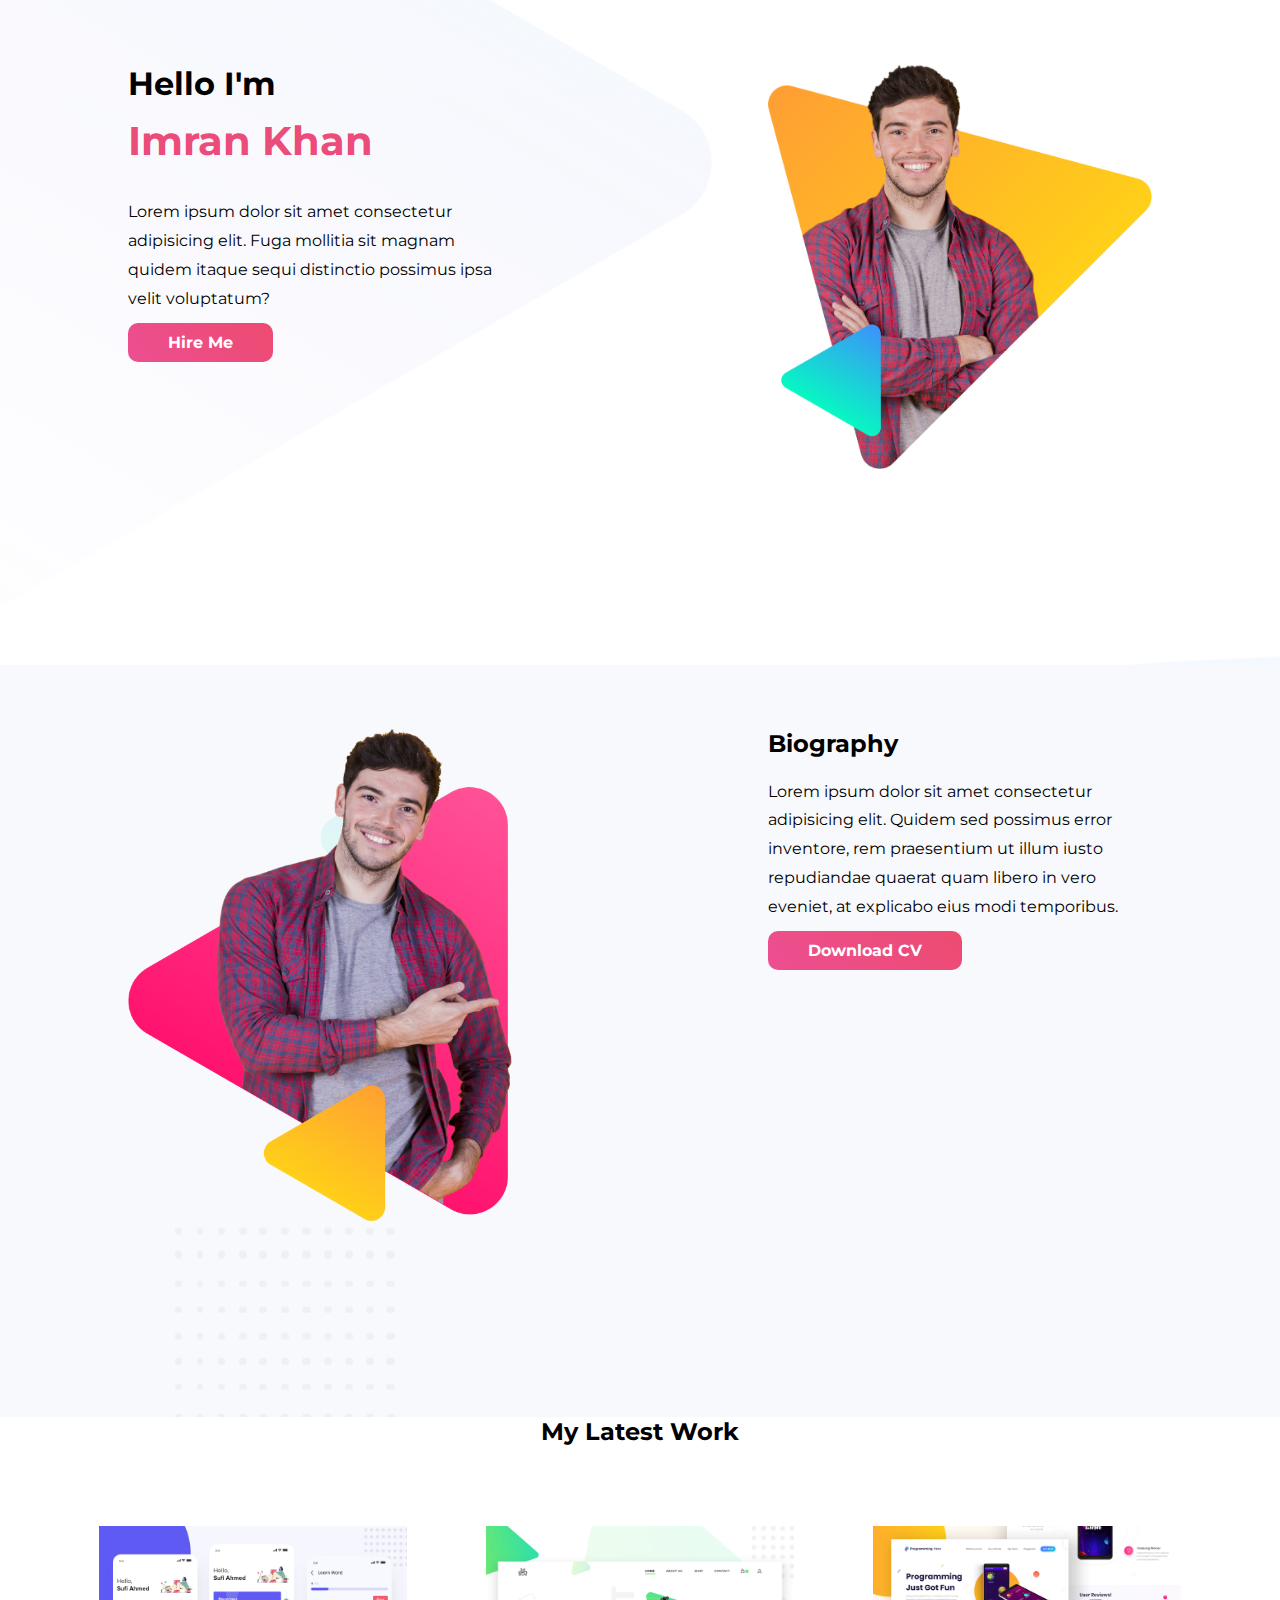
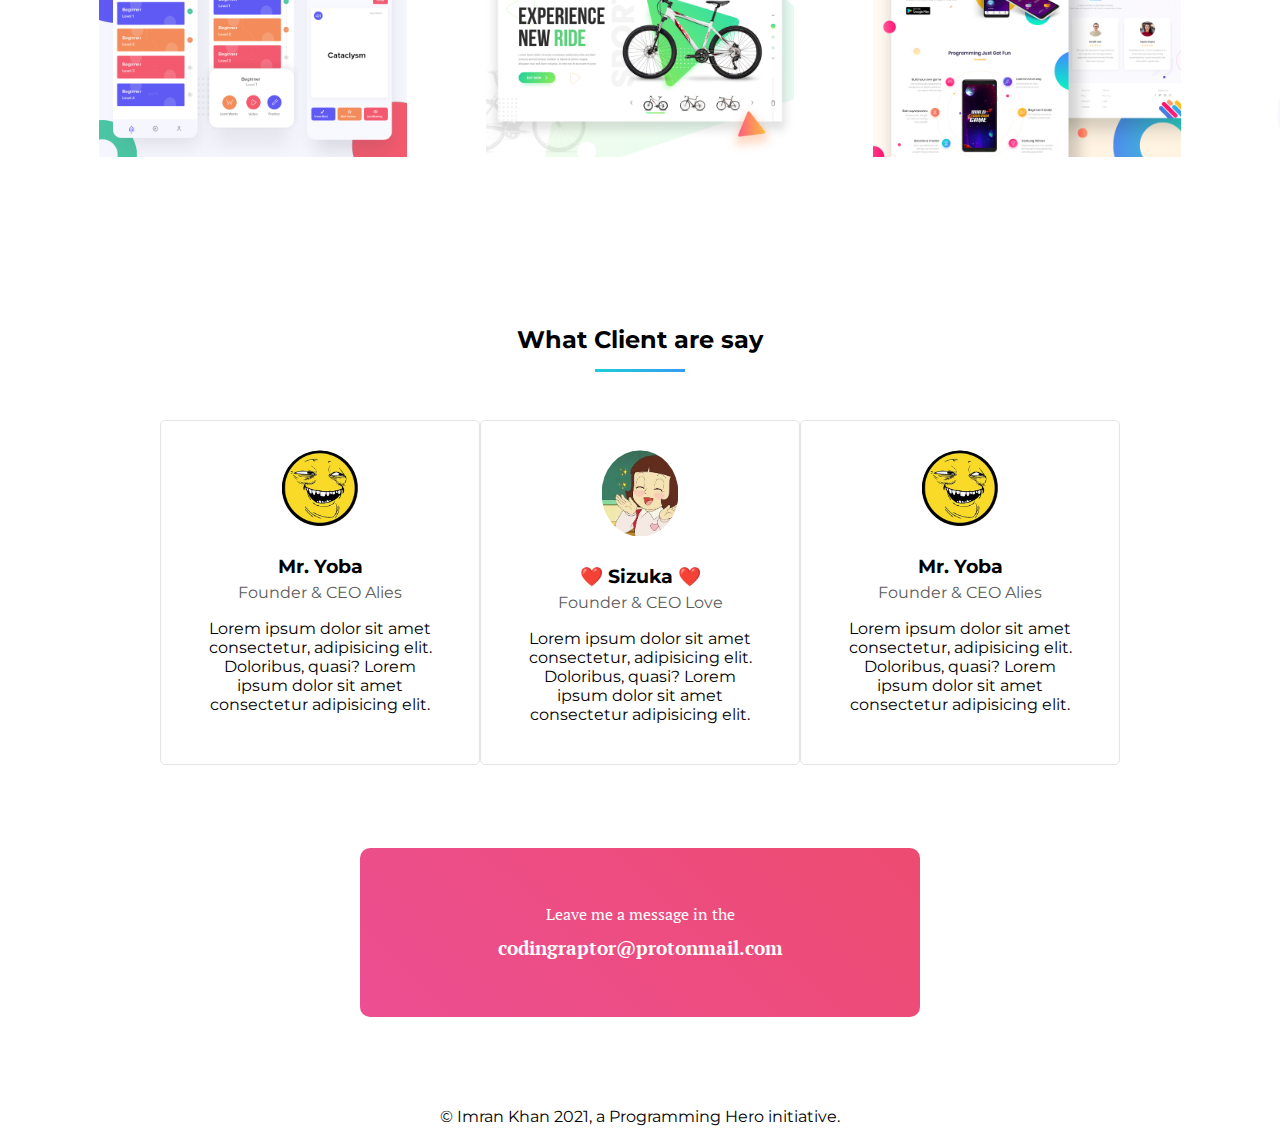
<file: index.html>
<!DOCTYPE html>
<html lang="en">
  <head>
    <meta charset="UTF-8" />
    <meta name="viewport" content="width=device-width, initial-scale=1.0" />
    <title>Imran Khan | Personal Website</title>
    <link rel="stylesheet" href="css/style.css" />
    <link rel="stylesheet" href="css/zoom.css" />
    <link
      href="https://fonts.googleapis.com/css2?family=Montserrat&display=swap"
      rel="stylesheet"
    />
    <link
      href="https://fonts.googleapis.com/css2?family=PT+Serif&display=swap"
      rel="stylesheet"
    />
  </head>
  <body>
    <section class="top">
      <div class="half-width new-style">
        <h1>Hello I'm</h1>
        <h1 id="pink-text">Imran Khan</h1>
        <p>
          Lorem ipsum dolor sit amet consectetur adipisicing elit. Fuga mollitia
          sit magnam quidem itaque sequi distinctio possimus ipsa velit
          voluptatum?
        </p>
        <a href="#" target="_blank" rel="noopener noreferrer" class="btn-style"
          >hire me</a
        >
      </div>
      <div class="half-width">
        <img src="./image/peter.png" alt="My Beautiful Image" />
      </div>
    </section>
    <section class="middle-biography">
      <div class="half-width">
        <img src="./image/peter_dream.png" alt="My Beautiful image" />
      </div>
      <div class="half-width">
        <h2>Biography</h2>
        <p>
          Lorem ipsum dolor sit amet consectetur adipisicing elit. Quidem sed
          possimus error inventore, rem praesentium ut illum iusto repudiandae
          quaerat quam libero in vero eveniet, at explicabo eius modi
          temporibus.
        </p>
        <a href="#" target="_blank" rel="noopener noreferrer" class="btn-style"
          >Download CV</a
        >
      </div>
    </section>
    <section class="work">
      <h2>My Latest Work</h2>
      <div class="work-img">
        <img id="myImg" src="./image/latest-work/work-1.png" alt="Work 1" />
        <img id="myImg2" src="./image/latest-work/work-2.jpg" alt="Work 2" />
        <img id="myImg3" src="./image/latest-work/work-3.jpg" alt=" Work 3" />
      </div>
      <!-- The Modal -->
      <div id="myModal" class="modal">
        <span class="close">&times;</span>
        <img class="modal-content" id="img-container" />
        <div id="caption"></div>
      </div>
    </section>
    <section class="about-us">
      <div class="ab-div">
        <h2>What Client are say</h2>
        <div class="border"></div>
        <div class="flex-container">
          <div class="cm-style">
            <div class="whosays">
              <div class="client-img">
                <img src="./image/client/yoba.jpg" alt="Yoba" />
              </div>
              <h3>Mr. Yoba</h3>
              <p class="ceo-text-style">Founder & CEO Alies</p>
            </div>

            <p>
              Lorem ipsum dolor sit amet consectetur, adipisicing elit.
              Doloribus, quasi? Lorem ipsum dolor sit amet consectetur
              adipisicing elit.
            </p>
          </div>

          <div class="cm-style">
            <div class="whosays">
              <div class="client-img">
                <img src="./image/client/sizuka.jpg" alt="peter" />
              </div>
              <h3>❤️ Sizuka ❤️</h3>
              <p class="ceo-text-style">Founder & CEO Love</p>
            </div>

            <p>
              Lorem ipsum dolor sit amet consectetur, adipisicing elit.
              Doloribus, quasi? Lorem ipsum dolor sit amet consectetur
              adipisicing elit.
            </p>
          </div>
          <div class="cm-style">
            <div class="whosays">
              <div class="client-img">
                <img src="./image/client/yoba.jpg" alt="Yoba" />
              </div>
              <h3>Mr. Yoba</h3>
              <p class="ceo-text-style">Founder & CEO Alies</p>
            </div>

            <p>
              Lorem ipsum dolor sit amet consectetur, adipisicing elit.
              Doloribus, quasi? Lorem ipsum dolor sit amet consectetur
              adipisicing elit.
            </p>
          </div>
        </div>
      </div>
      <div class="card-style">
        <p>Leave me a message in the</p>
        <h3>codingraptor@protonmail.com</h3>
      </div>
    </section>
    <footer>
      <p>
        &copy; Imran Khan 2021, a Programming Hero initiative.
      </p>
    </footer>
    <script src="./js/zoom.js"></script>
  </body>
</html>
</file>
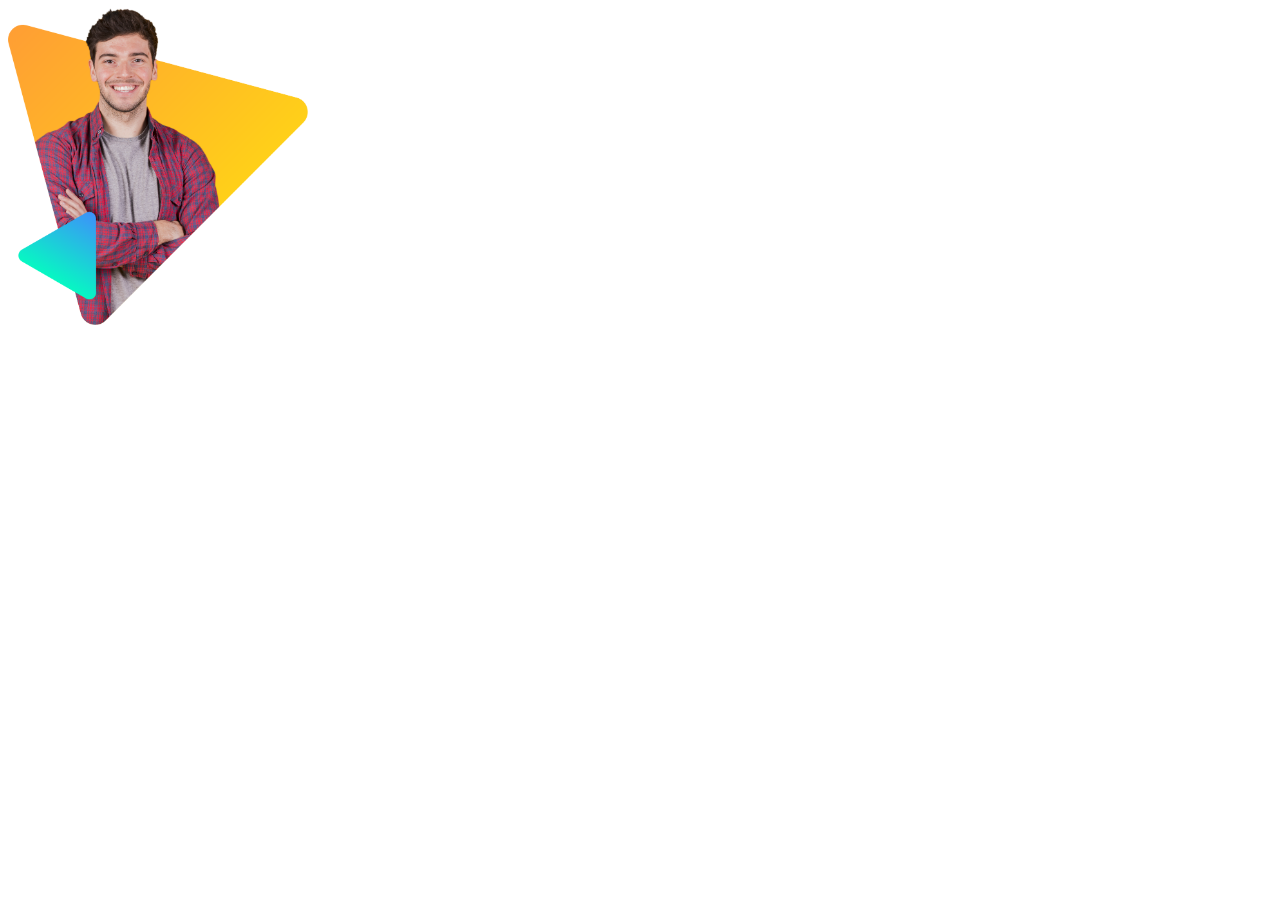
<file: f.html>
<!DOCTYPE html>
<html lang="en">
  <head>
    <meta charset="UTF-8" />
    <meta name="viewport" content="width=device-width, initial-scale=1.0" />
    <title>Document</title>
    <style>
      #myImg {
        border-radius: 5px;
        cursor: pointer;
        transition: 0.3s;
      }

      #myImg:hover {
        opacity: 0.7;
      }

      /* The Modal (background) */
      .modal {
        display: none; /* Hidden by default */
        position: fixed; /* Stay in place */
        z-index: 1; /* Sit on top */
        padding-top: 100px; /* Location of the box */
        left: 0;
        top: 0;
        width: 100%; /* Full width */
        height: 100%; /* Full height */
        overflow: auto; /* Enable scroll if needed */
        background-color: rgb(0, 0, 0); /* Fallback color */
        background-color: rgba(0, 0, 0, 0.9); /* Black w/ opacity */
      }

      /* Modal Content (image) */
      .modal-content {
        margin: auto;
        display: block;
        width: 80%;
        max-width: 700px;
      }

      /* Caption of Modal Image */
      #caption {
        margin: auto;
        display: block;
        width: 80%;
        max-width: 700px;
        text-align: center;
        color: #ccc;
        padding: 10px 0;
        height: 150px;
      }

      /* Add Animation */
      .modal-content,
      #caption {
        -webkit-animation-name: zoom;
        -webkit-animation-duration: 0.6s;
        animation-name: zoom;
        animation-duration: 0.6s;
      }

      @-webkit-keyframes zoom {
        from {
          -webkit-transform: scale(0);
        }
        to {
          -webkit-transform: scale(1);
        }
      }

      @keyframes zoom {
        from {
          transform: scale(0);
        }
        to {
          transform: scale(1);
        }
      }

      /* The Close Button */
      .close {
        position: absolute;
        top: 15px;
        right: 35px;
        color: #f1f1f1;
        font-size: 40px;
        font-weight: bold;
        transition: 0.3s;
      }

      .close:hover,
      .close:focus {
        color: #bbb;
        text-decoration: none;
        cursor: pointer;
      }

      /* 100% Image Width on Smaller Screens */
      @media only screen and (max-width: 700px) {
        .modal-content {
          width: 100%;
        }
      }
    </style>
  </head>
  <body>
    <img
      id="myImg"
      src="./image/peter.png"
      alt="Peter"
      style="width: 100%; max-width: 300px;"
    />
    <div id="myModal" class="modal">
      <span class="close">&times;</span>
      <img class="modal-content" id="img01" />
      <div id="caption"></div>
    </div>
    <script>
      // Get the modal
      var modal = document.getElementById("myModal");

      // Get the image and insert it inside the modal - use its "alt" text as a caption
      var img = document.getElementById("myImg");
      var modalImg = document.getElementById("img01");
      var captionText = document.getElementById("caption");
      img.onclick = function () {
        modal.style.display = "block";
        modalImg.src = this.src;
        captionText.innerHTML = this.alt;
      };

      // Get the <span> element that closes the modal
      var span = document.getElementsByClassName("close")[0];

      // When the user clicks on <span> (x), close the modal
      span.onclick = function () {
        modal.style.display = "none";
      };
    </script>
  </body>
</html>
</file>
<file: css/style.css>
* {
  margin: 0;
  padding: 0;
  box-sizing: border-box;
}

body {
  font-family: "Montserrat", sans-serif;
  /* width: 100%; */
  margin: auto;
}

/* Top Section */

.top {
  display: flex;
  padding-bottom: 10%;
  background-image: url(../image/header-bg.png);
  background-repeat: no-repeat;
}

.half-width {
  width: 40%;
  margin: 5% 10%;
}

.new-style {
  position: relative;
}

.half-width p {
  line-height: 1.8;
}

.half-width img {
  width: 100%;
}

#pink-text {
  color: rgb(236, 76, 122);
  font-size: 40px;
  line-height: 1.9;
}

.btn-style {
  text-decoration: none;
  text-transform: capitalize;
  color: #fff;
  font-weight: 700;
  background: linear-gradient(45deg, rgb(236, 79, 146), rgb(237, 75, 112));
  padding: 10px 40px;
  border-radius: 10px;
}

.btn-style:hover {
  background: linear-gradient(45deg, rgb(237, 75, 112), rgb(236, 79, 146));
}

/* Middle biography section */
.middle-biography {
  display: flex;
  padding-bottom: 10%;
  background-image: url(../image/biography-bg.png);
  background-repeat: no-repeat;
}

.half-width p {
  margin: 5% 0;
}

/* Work section  */
.work {
  padding-bottom: 10%;
  background-image: url(../image/latest-work-bg.png);
  background-repeat: no-repeat;
}

.work h2 {
  text-align: center;
  padding-bottom: 40px;
}

.work-img {
  display: flex;
  margin: 0 60px;
}

.work-img img {
  width: 30%;
  margin: 0 auto;
  padding: 40px 20px;
}

.work-img img:hover {
  opacity: 0.7;
  cursor: pointer;
  border-radius: 5px;
}

/* about section  */

.about-us {
}

.ab-div {
  display: flex;
  flex-direction: column;
  text-align: center;
}

.ab-div > p {
  margin-bottom: 5%;
  padding: 0 25%;
  line-height: 1.8;
}

.ceo-text-style {
  color: rgb(92, 92, 92);
  padding-top: 5px;
  margin-bottom: 5%;
}

.card-style {
  /* background: linear-gradient(45deg, hotpink, purple); */
  background: linear-gradient(45deg, rgb(236, 79, 146), rgb(237, 75, 112));
  text-align: center;
  padding: 50px;
  margin: 0 auto;
  margin-top: 35px;
  width: 560px;
  border-radius: 10px;
  color: #fff;
  font-family: "PT Serif", serif;
  line-height: 2;
}

.card-style:hover {
  background: linear-gradient(45deg, rgb(237, 75, 112), rgb(236, 79, 146));
}

.ab-div .border {
  border-bottom: 3px solid;
  border-image: linear-gradient(45deg, rgb(28, 206, 216), rgb(55, 153, 245));
  border-image-slice: 1;
  width: 90px;
  margin: 15px auto 0 auto;
}

.flex-container {
  display: flex;
  width: 75%;
  margin: auto;
}

.cm-style {
  width: 400px;
  border: 1px solid rgba(128, 128, 128, 0.2);
  margin: 5% auto;
  padding: 40px;
  padding-top: 20px;
  border-radius: 5px;
}

.cm-style:hover {
  box-shadow: 10px 10px 20px rgba(128, 128, 128, 0.2);
}

.whosays {
  padding-bottom: 5px;
}

.client-img {
  width: 40%;
  border-radius: 100%;
  margin: 0 auto 15px auto;
}

.client-img img {
  width: 100%;
  border-radius: 100%;
  padding: 10%;
}

footer {
  text-align: center;
  margin-top: 7%;
  margin-bottom: 12px;
  background-image: url(../image/footer-bg.png);
  background-repeat: no-repeat;
}
</file>
<file: css/zoom.css>
#myImg,
#myImg2,
#myImg3 {
  border-radius: 5px;
  cursor: pointer;
  transition: 0.3s;
}

#myImg:hover,
#myImg2:hover,
#myImg3:hover {
  opacity: 0.7;
}

/* The Modal (background) */
.modal {
  display: none; /* Hidden by default */
  position: fixed; /* Stay in place */
  z-index: 1; /* Sit on top */
  padding-top: 100px; /* Location of the box */
  left: 0;
  top: 0;
  width: 100%; /* Full width */
  height: 100%; /* Full height */
  overflow: auto; /* Enable scroll if needed */
  background-color: rgb(0, 0, 0); /* Fallback color */
  background-color: rgba(0, 0, 0, 0.9); /* Black w/ opacity */
}

/* Modal Content (image) */
.modal-content,
.modal-content2 {
  margin: auto;
  display: block;
  width: 80%;
  max-width: 700px;
}

/* Caption of Modal Image */
#caption {
  margin: auto;
  display: block;
  width: 80%;
  max-width: 700px;
  text-align: center;
  color: #ccc;
  padding: 10px 0;
  height: 150px;
}

/* Add Animation */
.modal-content,
.modal-content2,
#caption {
  -webkit-animation-name: zoom;
  -webkit-animation-duration: 0.6s;
  animation-name: zoom;
  animation-duration: 0.6s;
}

@-webkit-keyframes zoom {
  from {
    -webkit-transform: scale(0);
  }
  to {
    -webkit-transform: scale(1);
  }
}

@keyframes zoom {
  from {
    transform: scale(0);
  }
  to {
    transform: scale(1);
  }
}

/* The Close Button */
.close {
  position: absolute;
  top: 15px;
  right: 35px;
  color: #f1f1f1;
  font-size: 40px;
  font-weight: bold;
  transition: 0.3s;
}

.close:hover,
.close:focus {
  color: #bbb;
  text-decoration: none;
  cursor: pointer;
}

/* 100% Image Width on Smaller Screens */
@media only screen and (max-width: 700px) {
  .modal-content {
    width: 100%;
  }
}
</file>
